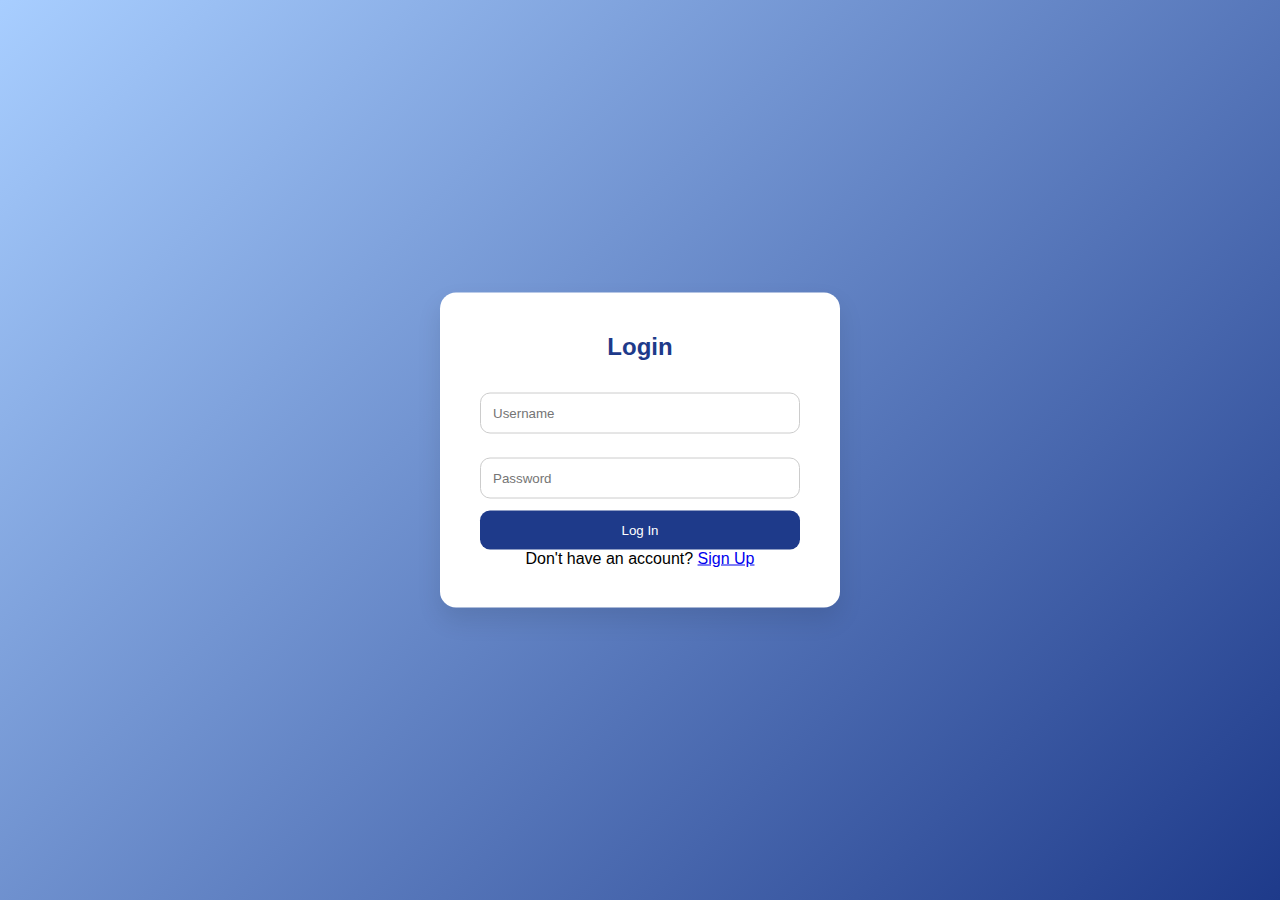
<file: index.html>
<!DOCTYPE html>
<html lang="en">
<head>
  <meta charset="UTF-8">
  <meta name="viewport" content="width=device-width, initial-scale=1.0">
  <title>Login - University Finder</title>
  <link rel="stylesheet" href="style.css">
</head>
<body>
  <div class="login-container">
    <h2>Login</h2>
    <input type="text" id="username" placeholder="Username">
    <input type="password" id="password" placeholder="Password">
    <button onclick="login()">Log In</button>
    <p>Don't have an account? <a href="signup.html">Sign Up</a></p>
  </div>
  <script src="script.js"></script>
</body>
</html>
</file>
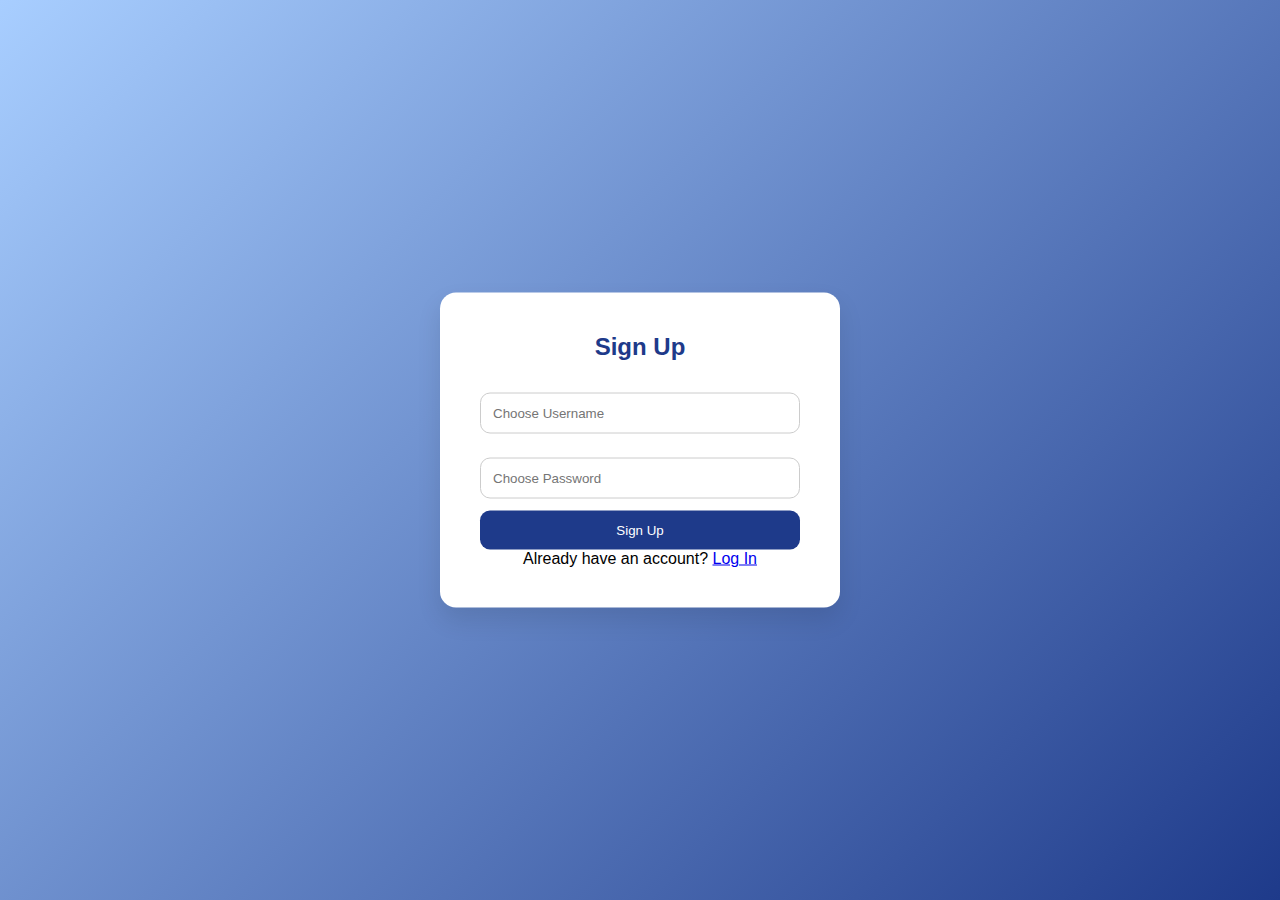
<file: signup.html>
<!DOCTYPE html>
<html lang="en">
<head>
  <meta charset="UTF-8">
  <meta name="viewport" content="width=device-width, initial-scale=1.0">
  <title>Sign Up - University Finder</title>
  <link rel="stylesheet" href="style.css">
</head>
<body>
  <div class="signup-container">
    <h2>Sign Up</h2>
    <input type="text" id="newUsername" placeholder="Choose Username">
    <input type="password" id="newPassword" placeholder="Choose Password">
    <button onclick="window.location.href='index.html'">Sign Up</button>
    <p>Already have an account? <a href="index.html">Log In</a></p>
  </div>
</body>
</html>
</file>
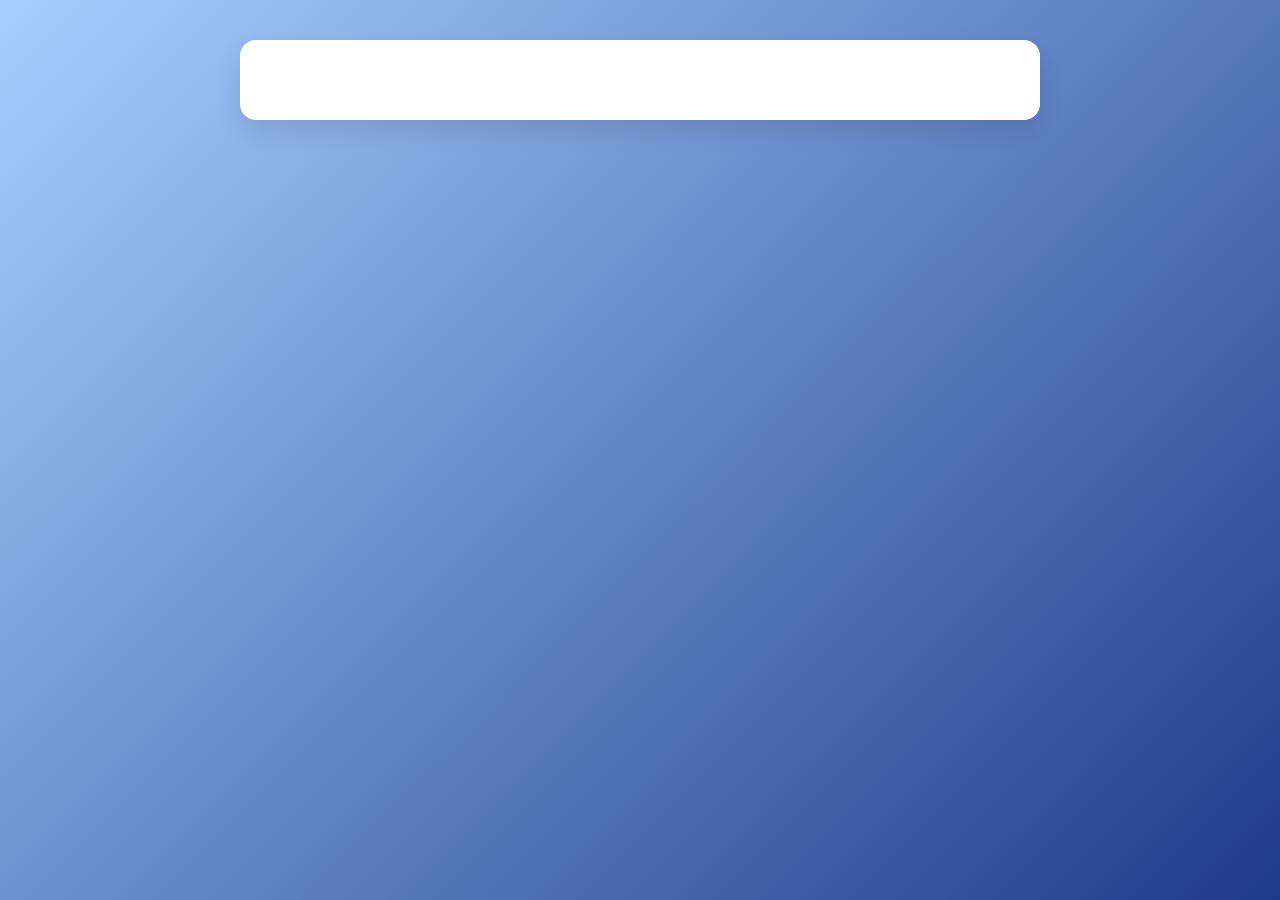
<file: university.html>
<!DOCTYPE html>
<html lang="en">
<head>
  <meta charset="UTF-8">
  <meta name="viewport" content="width=device-width, initial-scale=1.0">
  <title>University Details</title>
  <link rel="stylesheet" href="style.css">
</head>
<body>
  <div class="university-details-container">
    <div id="university-details"></div>
  </div>
  <script src="script.js"></script>
</body>
</html>
</file>
<file: style.css>
/* Reset & base styles */
* {
    box-sizing: border-box;
    margin: 0;
    padding: 0;
    font-family: 'Segoe UI', Tahoma, Geneva, Verdana, sans-serif;
  }
  
  body {
    background: linear-gradient(135deg, #a8ceff, #1e3a8a);
    min-height: 100vh;
    display: flex;
    flex-direction: column;
    align-items: center;
  }
  
  /* Header */
  header {
    background: #1e3a8a;
    color: white;
    padding: 20px 40px;
    display: flex;
    justify-content: space-between;
    align-items: center;
    width: 100%;
    animation: fadeDown 0.7s ease-in;
  }
  
  header h1 {
    font-size: 26px;
    display: flex;
    align-items: center;
    gap: 10px;
  }
  
  header h1::before {
    content: "🎓";
    font-size: 28px;
  }
  
  nav button {
    margin-left: 12px;
    padding: 10px 18px;
    background: #3b82f6;
    color: white;
    border: none;
    border-radius: 8px;
    cursor: pointer;
    transition: 0.3s ease;
  }
  
  nav button:hover {
    background: #2563eb;
    transform: translateY(-2px);
  }
  
  /* Login & Signup Containers */
  .login-container,
  .signup-container {
    background: white;
    padding: 40px;
    border-radius: 16px;
    box-shadow: 0 12px 24px rgba(0,0,0,0.1);
    width: 90%;
    max-width: 400px;
    text-align: center;
    position: absolute;
    top: 50%;
    left: 50%;
    transform: translate(-50%, -50%);
  }
  
  .login-container h2,
  .signup-container h2 {
    color: #1e3a8a;
    margin-bottom: 20px;
  }
  
  .login-container input,
  .signup-container input {
    width: 100%;
    padding: 12px;
    margin: 12px 0;
    border-radius: 10px;
    border: 1px solid #ccc;
    transition: 0.3s ease;
  }
  
  .login-container input:focus,
  .signup-container input:focus {
    border-color: #3b82f6;
    outline: none;
  }
  
  .login-container button,
  .signup-container button {
    width: 100%;
    padding: 12px;
    background: #1e3a8a;
    color: white;
    border: none;
    border-radius: 10px;
    cursor: pointer;
    transition: 0.3s ease;
  }
  
  .login-container button:hover,
  .signup-container button:hover {
    background: #111c4e;
  }
  
  /* Main Content */
  .main-body {
    padding: 40px 20px;
    width: 100%;
    display: flex;
    justify-content: center;
  }
  
  .university-list {
    display: grid;
    grid-template-columns: repeat(auto-fit, minmax(260px, 1fr));
    gap: 24px;
    width: 100%;
    max-width: 1200px;
  }
  
  /* University Cards */
  .university-card {
    background: white;
    border-radius: 16px;
    padding: 20px;
    box-shadow: 0 8px 20px rgba(0,0,0,0.08);
    text-align: center;
    animation: slideUp 0.6s ease;
    transition: transform 0.3s ease;
  }
  
  .university-card:hover {
    transform: translateY(-6px);
    box-shadow: 0 10px 25px rgba(0,0,0,0.15);
  }
  
  .university-image-container {
    width: 100%;
    height: 160px;
    overflow: hidden;
    border-radius: 12px;
    margin-bottom: 12px;
    box-shadow: 0 4px 8px rgba(0,0,0,0.08);
  }
  
  .university-image-container img {
    width: 100%;
    height: 100%;
    object-fit: cover;
  }
  
  .university-card h3 {
    margin: 10px 0;
    color: #1e3a8a;
  }
  
  .university-card button {
    margin-top: 10px;
    padding: 10px 20px;
    background: #3b82f6;
    color: white;
    border: none;
    border-radius: 8px;
    cursor: pointer;
  }
  
  .university-card button:hover {
    background: #2563eb;
  }
  
  /* Details Page */
  .university-details-container {
    padding: 40px 20px;
    background: white;
    width: 100%;
    max-width: 800px;
    margin: 40px auto;
    border-radius: 16px;
    box-shadow: 0 12px 24px rgba(0,0,0,0.1);
    animation: fadeUp 0.6s ease;
  }
  
  #university-details h2 {
    color: #1e3a8a;
    margin-bottom: 20px;
  }
  
  #university-details p {
    margin: 12px 0;
    color: #333;
  }
  
  #university-details a {
    display: inline-block;
    margin-top: 20px;
    color: #3b82f6;
    text-decoration: none;
  }
  
  #university-details a:hover {
    text-decoration: underline;
  }
  
  /* Back Button */
  .back-button {
    display: block;
    margin: 40px auto 0;
    text-align: center;
    padding: 12px 24px;
    background: #1e3a8a;
    color: white;
    border-radius: 10px;
    text-decoration: none;
    transition: 0.3s ease;
  }
  
  .back-button:hover {
    background: #0e1f4f;
  }
  
  /* Animations */
  @keyframes fadeUp {
    from {
      transform: translateY(30px);
      opacity: 0;
    }
    to {
      transform: translateY(0);
      opacity: 1;
    }
  }
  
  @keyframes fadeDown {
    from {
      transform: translateY(-30px);
      opacity: 0;
    }
    to {
      transform: translateY(0);
      opacity: 1;
    }
  }
  
  @keyframes slideUp {
    from {
      transform: translateY(20px);
      opacity: 0;
    }
    to {
      transform: translateY(0);
      opacity: 1;
    }
  }
  
  /* Responsive Design */
  @media (max-width: 768px) {
    header {
      flex-direction: column;
      align-items: flex-start;
    }
  
    .main-body {
      padding: 20px;
    }
  
    .university-details-container {
      padding: 20px;
    }
  }
</file>
